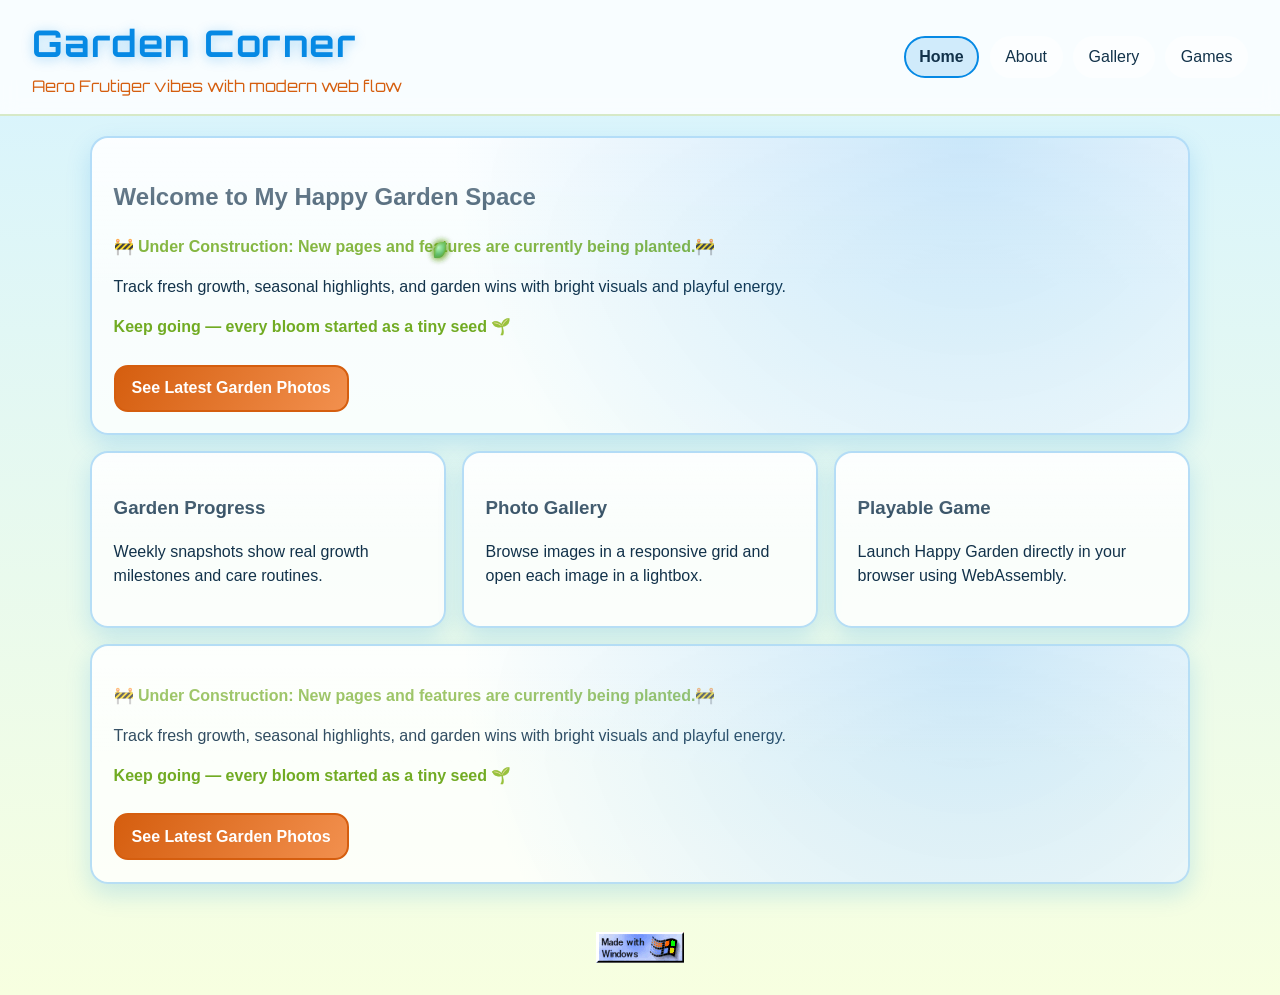
<file: site/index.html>
<!doctype html>
<html lang="en">
<head>
  <meta charset="UTF-8" />
  <meta name="viewport" content="width=device-width, initial-scale=1.0" />
  <title>Garden Corner | Home</title>
  <meta name="description" content="Welcome to Garden Corner: a modern old-web inspired site sharing garden progress, gallery updates, and the Happy Garden browser game." />
  <link rel="preconnect" href="https://fonts.googleapis.com" />
  <link rel="preconnect" href="https://fonts.gstatic.com" crossorigin />
  <link href="https://fonts.googleapis.com/css2?family=Chewy&family=Orbitron:wght@400;700&display=swap" rel="stylesheet" />
  <link rel="stylesheet" href="css/styles.css" />
</head>
<body data-page="home">
  <header class="site-header">
    <div class="brand-wrap">
      <h1 class="site-title">Garden Corner</h1>
      <p class="site-subtitle">Aero Frutiger vibes with modern web flow</p>
    </div>
    <button class="hamburger" id="menuButton" aria-label="Open navigation menu" aria-expanded="false" aria-controls="siteNav">
      <span></span><span></span><span></span>
    </button>
    <nav id="siteNav" class="site-nav" aria-label="Main navigation">
      <a href="index.html" data-nav="home" class="active">Home</a>
      <a href="about.html" data-nav="about">About</a>
      <a href="gallery.html" data-nav="gallery">Gallery</a>
      <a href="https://gardencorner.nekoweb.org/" data-nav="games">Games</a>
    </nav>
  </header>

  <main>
    <section class="hero card floating">
      <h2>Welcome to My Happy Garden Space</h2>
      <p class="encourage">🚧 Under Construction: New pages and features are currently being planted.🚧</p>
      <p>Track fresh growth, seasonal highlights, and garden wins with bright visuals and playful energy.</p>
      <p class="encourage">Keep going — every bloom started as a tiny seed 🌱</p>
      <a class="cta" href="gallery.html">See Latest Garden Photos</a>
    </section>

    <section class="feature-grid">
      <article class="card">
        <h3>Garden Progress</h3>
        <p>Weekly snapshots show real growth milestones and care routines.</p>
      </article>
      <article class="card">
        <h3>Photo Gallery</h3>
        <p>Browse images in a responsive grid and open each image in a lightbox.</p>
      </article>
      <article class="card">
        <h3>Playable Game</h3>
        <p>Launch Happy Garden directly in your browser using WebAssembly.</p>
      </article>
    </section>
    <section class="hero card floating">
      <p class="encourage">🚧 Under Construction: New pages and features are currently being planted.🚧</p>
      <p>Track fresh growth, seasonal highlights, and garden wins with bright visuals and playful energy.</p>
      <p class="encourage">Keep going — every bloom started as a tiny seed 🌱</p>
      <a class="cta" href="gallery.html">See Latest Garden Photos</a>
    </section>
  </main>

  <footer class="site-footer">
    <center><img src="img/made_with_windows.gif" alt="Made with Windows badge" class="footer-icon" /></center>
  </footer>

  <script type="module" src="js/nav.js"></script>
  <script type="module" src="js/site.js"></script>
</body>
</html>
</file>
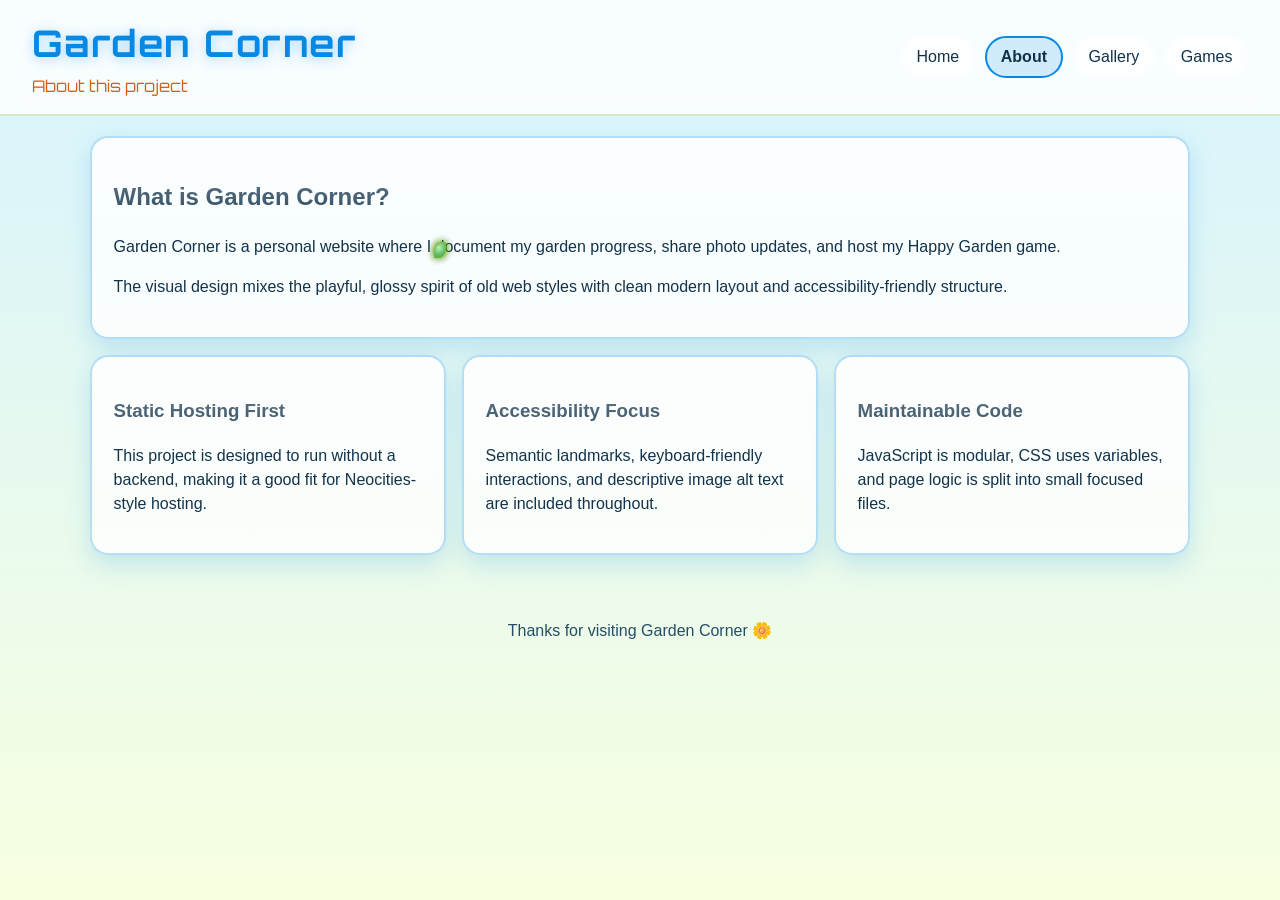
<file: site/about.html>
<!doctype html>
<html lang="en">
<head>
  <meta charset="UTF-8" />
  <meta name="viewport" content="width=device-width, initial-scale=1.0" />
  <title>Garden Corner | About</title>
  <meta name="description" content="Learn about the Garden Corner project, design goals, and how this static website blends old-web style with modern responsiveness." />
  <link rel="preconnect" href="https://fonts.googleapis.com" />
  <link rel="preconnect" href="https://fonts.gstatic.com" crossorigin />
  <link href="https://fonts.googleapis.com/css2?family=Chewy&family=Orbitron:wght@400;700&display=swap" rel="stylesheet" />
  <link rel="stylesheet" href="css/styles.css" />
</head>
<body data-page="about">
  <header class="site-header">
    <div class="brand-wrap">
      <h1 class="site-title">Garden Corner</h1>
      <p class="site-subtitle">About this project</p>
    </div>
    <button class="hamburger" id="menuButton" aria-label="Open navigation menu" aria-expanded="false" aria-controls="siteNav">
      <span></span><span></span><span></span>
    </button>
    <nav id="siteNav" class="site-nav" aria-label="Main navigation">
      <a href="index.html" data-nav="home">Home</a>
      <a href="about.html" data-nav="about" class="active">About</a>
      <a href="gallery.html" data-nav="gallery">Gallery</a>
      <a href="https://gardencorner.nekoweb.org/" data-nav="games">Games</a>
    </nav>
  </header>

  <main>
    <section class="card">
      <h2>What is Garden Corner?</h2>
      <p>Garden Corner is a personal website where I document my garden progress, share photo updates, and host my Happy Garden game.</p>
      <p>The visual design mixes the playful, glossy spirit of old web styles with clean modern layout and accessibility-friendly structure.</p>
    </section>

    <section class="feature-grid">
      <article class="card">
        <h3>Static Hosting First</h3>
        <p>This project is designed to run without a backend, making it a good fit for Neocities-style hosting.</p>
      </article>
      <article class="card">
        <h3>Accessibility Focus</h3>
        <p>Semantic landmarks, keyboard-friendly interactions, and descriptive image alt text are included throughout.</p>
      </article>
      <article class="card">
        <h3>Maintainable Code</h3>
        <p>JavaScript is modular, CSS uses variables, and page logic is split into small focused files.</p>
      </article>
    </section>
  </main>

  <footer class="site-footer">
    <p>Thanks for visiting Garden Corner 🌼</p>
  </footer>

  <script type="module" src="js/nav.js"></script>
  <script type="module" src="js/site.js"></script>
</body>
</html>
</file>
<file: site/css/styles.css>
:root {
  --accent-orange: #d55e0f;
  --accent-green: #71ab23;
  --accent-blue: #0689e4;
  --bg-top: #d6f3ff;
  --bg-bottom: #f7ffe0;
  --text-main: #12324a;
  --card-bg: rgba(255, 255, 255, 0.78);
  --card-border: rgba(6, 137, 228, 0.28);
  --shadow-soft: 0 10px 24px rgba(6, 137, 228, 0.18);
}

* {
  box-sizing: border-box;
}

html,
body {
  margin: 0;
  padding: 0;
  min-height: 100%;
}

body {
  font-family: "Frutiger", "Frutiger Linotype", "Segoe UI", Arial, sans-serif;
  font-size: 16px;
  line-height: 1.5;
  color: var(--text-main);
  background: linear-gradient(180deg, var(--bg-top) 0%, var(--bg-bottom) 100%);
}

.leaf-particle {
  position: fixed;
  left: -200px;
  top: -200px;
  display: block;
  width: 12px;
  height: 16px;
  border-radius: 70% 10% 70% 10%;
  background: radial-gradient(circle at 26% 24%, #b9f6bf 0%, #7fd488 50%, #4ba85d 100%);
  box-shadow: 0 0 10px rgba(113, 171, 35, 0.42);
  pointer-events: none;
  z-index: 60;
  will-change: transform;
}

img {
  display: block;
  max-width: 100%;
}

.site-header {
  position: sticky;
  top: 0;
  z-index: 20;
  display: flex;
  align-items: center;
  justify-content: space-between;
  gap: 1rem;
  padding: 1rem clamp(1rem, 3vw, 2rem);
  background: rgba(255, 255, 255, 0.82);
  backdrop-filter: blur(8px);
  border-bottom: 2px solid rgba(113, 171, 35, 0.25);
}

.brand-wrap {
  min-width: 0;
}

.site-title {
  margin: 0;
  font-family: "Orbitron", "Chewy", sans-serif;
  font-size: clamp(1.5rem, 3vw, 2.3rem);
  letter-spacing: 0.04em;
  color: var(--accent-blue);
  text-shadow: 0 2px 12px rgba(6, 137, 228, 0.35);
}

.site-subtitle {
  margin: 0.2rem 0 0;
  color: var(--accent-orange);
  font-family: "Chewy", "Orbitron", sans-serif;
  font-size: 1rem;
}

.site-nav {
  display: flex;
  gap: 0.65rem;
  align-items: center;
}

.site-nav a {
  text-decoration: none;
  color: var(--text-main);
  border: 2px solid transparent;
  border-radius: 999px;
  padding: 0.45rem 0.85rem;
  background: rgba(255, 255, 255, 0.5);
  transition: transform 180ms ease, border-color 180ms ease, background 180ms ease;
}

.site-nav a:hover,
.site-nav a:focus-visible {
  transform: translateY(-2px);
  border-color: var(--accent-green);
  background: rgba(113, 171, 35, 0.18);
}

.site-nav a.active {
  border-color: var(--accent-blue);
  background: rgba(6, 137, 228, 0.16);
  font-weight: 700;
}

.hamburger {
  display: none;
  width: 44px;
  height: 44px;
  border: 2px solid var(--accent-blue);
  border-radius: 10px;
  background: rgba(255, 255, 255, 0.75);
  cursor: pointer;
  padding: 8px;
}

.hamburger span {
  display: block;
  height: 3px;
  margin: 5px 0;
  border-radius: 99px;
  background: var(--accent-blue);
}

main {
  width: min(1100px, 92vw);
  margin: 1.2rem auto 2rem;
  display: grid;
  gap: 1rem;
}

.card {
  position: relative;
  border: 2px solid var(--card-border);
  border-radius: 18px;
  padding: clamp(1rem, 2.2vw, 1.35rem);
  background: var(--card-bg);
  box-shadow: var(--shadow-soft);
  overflow: hidden;
}

.card::before {
  content: "";
  position: absolute;
  inset: 0;
  border-radius: inherit;
  background: linear-gradient(180deg, rgba(255, 255, 255, 0.55) 0%, transparent 50%);
  pointer-events: none;
}

.hero {
  position: relative;
  overflow: hidden;
}

.hero::after {
  content: "";
  position: absolute;
  inset: 0;
  pointer-events: none;
  background: radial-gradient(circle at 80% 0%, rgba(6, 137, 228, 0.2), transparent 56%);
}

.encourage {
  color: var(--accent-green);
  font-weight: 700;
}

.cta {
  display: inline-block;
  margin-top: 0.6rem;
  text-decoration: none;
  border: 2px solid var(--accent-orange);
  color: #fff;
  background: linear-gradient(120deg, var(--accent-orange), #f2904e);
  border-radius: 14px;
  padding: 0.6rem 1rem;
  font-weight: 700;
  transition: transform 160ms ease;
}

.cta:hover,
.cta:focus-visible {
  transform: scale(1.03);
}

.feature-grid {
  display: grid;
  grid-template-columns: repeat(3, minmax(0, 1fr));
  gap: 1rem;
}

.gallery-grid {
  display: grid;
  grid-template-columns: repeat(3, minmax(0, 1fr));
  gap: 1rem;
}

.gallery-item {
  border: 2px solid rgba(113, 171, 35, 0.34);
  border-radius: 14px;
  overflow: hidden;
  background: rgba(255, 255, 255, 0.85);
  box-shadow: 0 8px 18px rgba(113, 171, 35, 0.14);
  transition: transform 180ms ease;
}

.gallery-item:hover {
  transform: translateY(-3px);
}

.gallery-button {
  border: 0;
  background: transparent;
  padding: 0;
  width: 100%;
  text-align: left;
  cursor: pointer;
}

.gallery-button img {
  width: 100%;
  height: 220px;
  object-fit: cover;
}

.gallery-meta {
  padding: 0.75rem;
}

.gallery-date {
  margin: 0.25rem 0 0;
  color: #25556f;
  font-size: 0.95rem;
}

.lightbox {
  width: min(90vw, 980px);
  border: 2px solid var(--accent-blue);
  border-radius: 16px;
  background: rgba(244, 253, 255, 0.96);
  box-shadow: 0 18px 42px rgba(6, 137, 228, 0.35);
  padding: 1rem;
}

.lightbox::backdrop {
  background: rgba(8, 35, 56, 0.68);
}

.lightbox img {
  max-height: 70vh;
  object-fit: contain;
  margin: 0 auto;
}

.lightbox-close {
  border: 0;
  background: var(--accent-orange);
  color: #fff;
  font-size: 1.3rem;
  border-radius: 50%;
  width: 36px;
  height: 36px;
  float: right;
  cursor: pointer;
}

.lightbox-date {
  color: #2a5f7d;
}

.game-shell {
  min-height: 480px;
  display: grid;
  align-content: start;
  justify-items: center;
  gap: 0.85rem;
}

.game-frame {
  width: 800px;
  height: 600px;
  border: 2px solid rgba(6, 137, 228, 0.35);
  border-radius: 12px;
  background: #d8efff;
}

.hidden {
  display: none;
}

.small-note {
  font-size: 0.95rem;
  color: #2f6282;
}

.site-footer {
  text-align: center;
  padding: 1rem 1rem 2rem;
  color: #254e68;
}

.floating {
  animation: floaty 3.8s ease-in-out infinite;
}

@keyframes floaty {
  0%,
  100% {
    transform: translateY(0);
  }
  50% {
    transform: translateY(-4px);
  }
}

@media (max-width: 767px) {
  .hamburger {
    display: block;
  }

  .site-nav {
    position: absolute;
    top: calc(100% + 8px);
    right: 1rem;
    flex-direction: column;
    align-items: stretch;
    width: min(240px, 92vw);
    padding: 0.7rem;
    border: 2px solid rgba(6, 137, 228, 0.28);
    border-radius: 12px;
    background: rgba(255, 255, 255, 0.95);
    box-shadow: var(--shadow-soft);
    transform-origin: top right;
    transform: scale(0.98);
    opacity: 0;
    pointer-events: none;
    transition: opacity 150ms ease, transform 150ms ease;
  }

  .site-nav.open {
    transform: scale(1);
    opacity: 1;
    pointer-events: auto;
  }

  .feature-grid,
  .gallery-grid {
    grid-template-columns: 1fr;
  }
}
</file>
